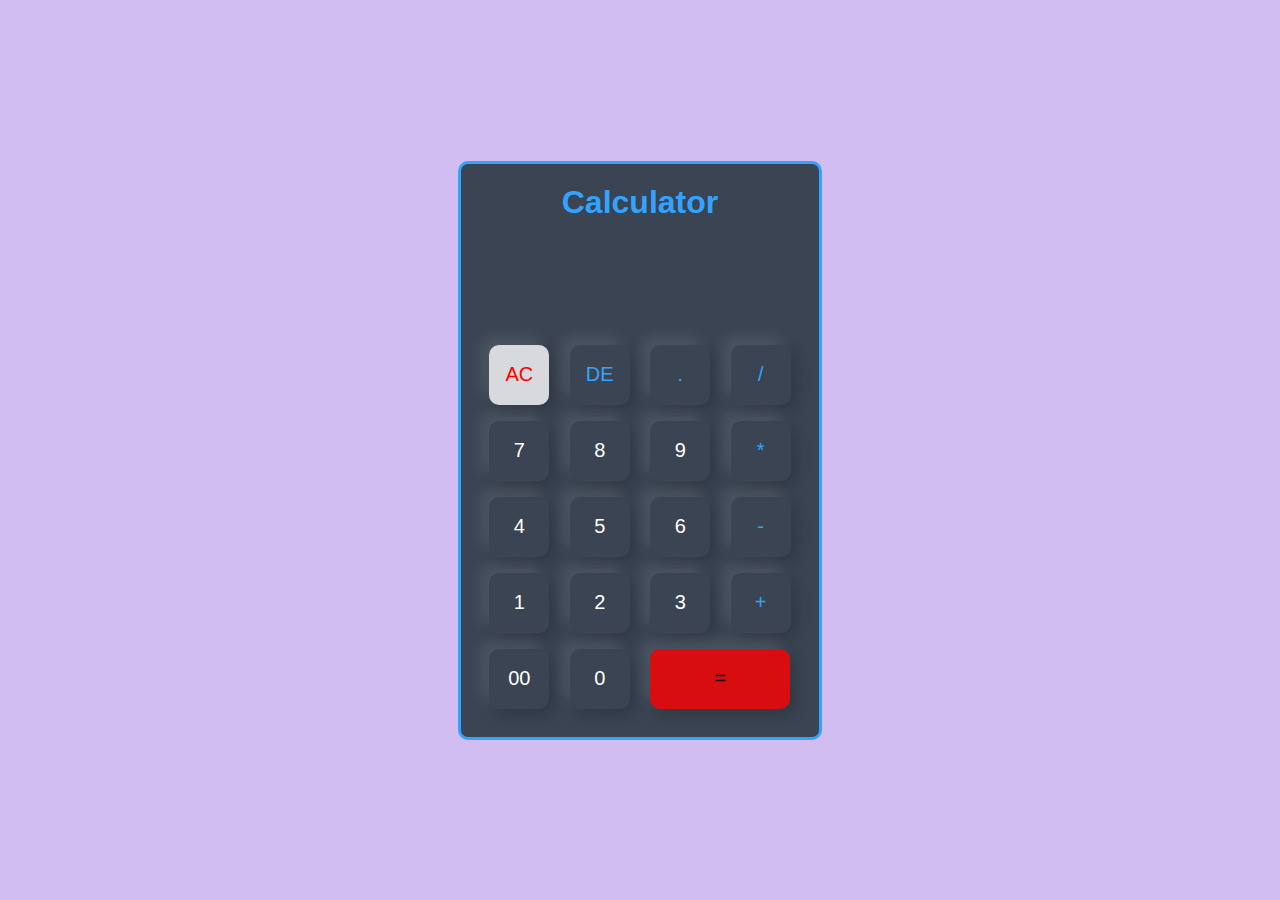
<file: Level-2,task-1,Calculator/index.html>
<!DOCTYPE html>
<html lang="en">
<head>
    <meta charset="UTF-8">
    <meta http-equiv="X-UA-Compatible" content="IE=edge">
    <meta name="viewport" content="width=device-width, initial-scale=1.0">
    <title>Calculator</title>
    <link rel="stylesheet" href="style.css">
</head>
<body> 
    <div class="container">
        <div class="calculator">
            <form>
                <h1>Calculator</h1>
                <div class="screen">
                    <input type="text" name="screen">
                </div>
                <div>
                    <input type="button" value="AC" onclick="screen.value = ''" class="operator AC">
                    <input type="button" value="DE" onclick="screen.value = screen.value.toString().slice(0,-1)" class="operator">
                    <input type="button" value="." onclick="screen.value += '.'" class="operator">
                    <input type="button" value="/" onclick="screen.value += '/'" class="operator">
                </div>
                <div>
                    <input type="button" value="7" onclick="screen.value += '7'">
                    <input type="button" value="8" onclick="screen.value += '8'">
                    <input type="button" value="9" onclick="screen.value += '9'">
                    <input type="button" value="*" onclick="screen.value += '*'" class="operator">
                </div>
                <div>
                    <input type="button" value="4" onclick="screen.value += '4'">
                    <input type="button" value="5" onclick="screen.value += '5'">
                    <input type="button" value="6" onclick="screen.value += '6'">
                    <input type="button" value="-" onclick="screen.value += '-'" class="operator">
                </div>
                <div>
                    <input type="button" value="1" onclick="screen.value += '1'">
                    <input type="button" value="2" onclick="screen.value += '2'">
                    <input type="button" value="3" onclick="screen.value += '3'">
                    <input type="button" value="+" onclick="screen.value += '+'" class="operator">
                </div>
                <div>
                    <input type="button" value="00" onclick="screen.value += '00'">
                    <input type="button" value="0" onclick="screen.value += '0'">
                    <input type="button" value="=" onclick="screen.value = eval(screen.value)" class="equal">
                </div>
            </form>
        </div>
    </div>
</body>
</html>
</file>
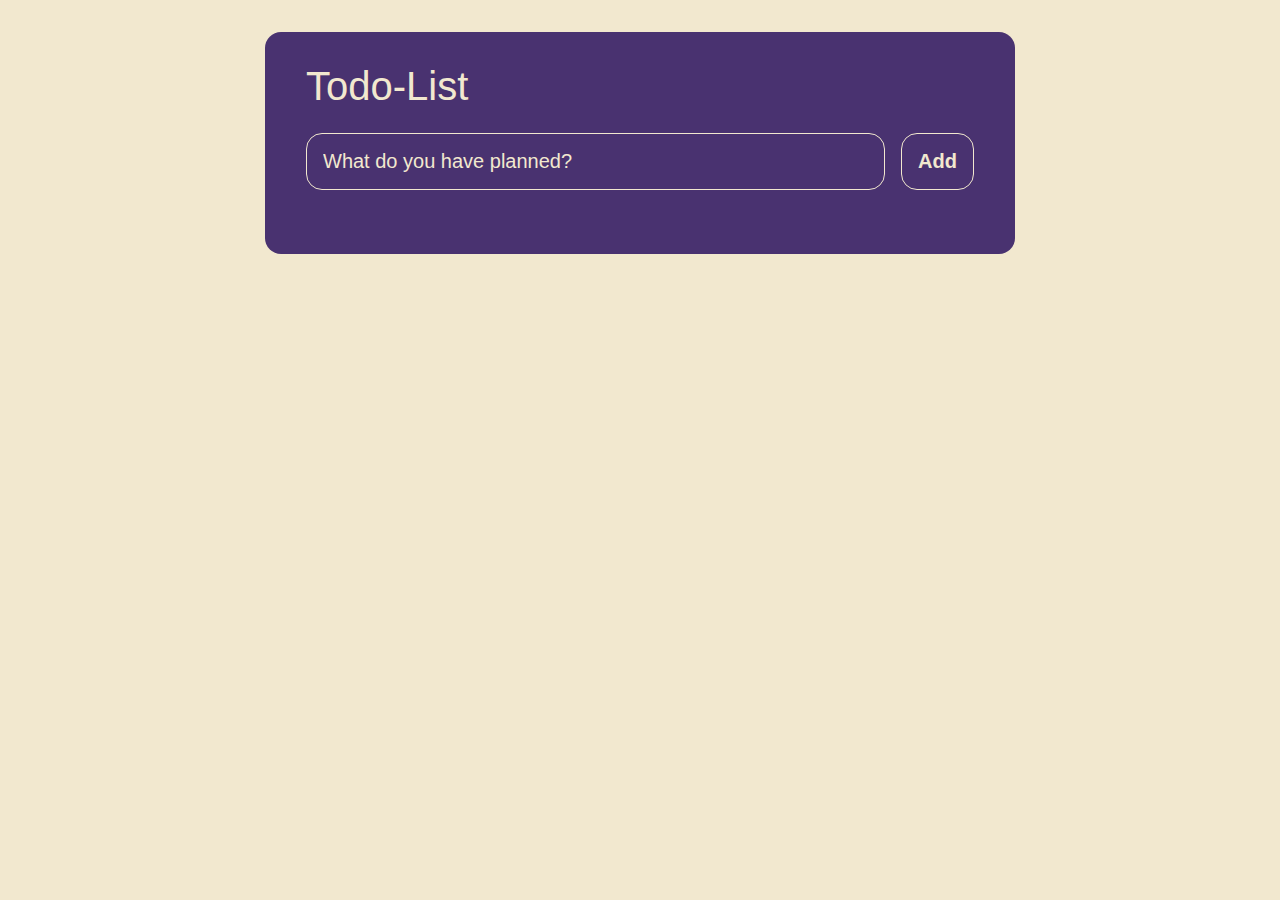
<file: Level-2,task-3,to-do list/index.html>
<!DOCTYPE html>
<html lang="en">

<head>
    <meta charset="UTF-8">
    <meta http-equiv="X-UA-Compatible" content="IE=edge">
    <meta name="viewport" content="width=device-width, initial-scale=1.0">
    <link rel="stylesheet" href="style.css">
    <title>Todo List</title>
</head>

<body> 
    <div class="container">
        <header>
            <h1>Todo-List</h1>
            <form action="" id="task-form">
                <input type="text" id="task-input" placeholder="What do you have planned?">
                <input type="submit" id="task-submit" value="Add">
            </form>
        </header>
        <main>
            <section class="task-list">
                <div id="tasks">
                </div>
            </section>
        </main>
    </div>
    <script src="main.js"></script>
</body>
</html>
</file>
<file: Level-2,task-1,Calculator/style.css>
*{
    margin: 0;
    padding: 0;
    font-family: 'poppins', sans-serif;
    box-sizing: border-box;
}
.container{
    width: 100%;
    height: 100vh;
    background: #d2bdf0;
    display: flex;
    align-items: center;
    justify-content: center;
}
.calculator{
    background: #3a4452;
    padding: 20px;
    border-radius: 10px;
    border: 3px solid #33a3ff;

}
.calculator form input{
    border: 0;
    outline: 0;
    width: 60px;
    height: 60px;
    border-radius: 10px;
    box-shadow: -8px -8px 15px rgba(255, 255, 255, 0.107),5px 5px 15px rgba(0, 0, 0, 0.2);
    background: transparent;
    font-size: 20px;
    color: #ffffff;
    cursor: pointer;
    margin: 8px;
}
form .screen{
    display: flex;
    justify-content: flex-end;
    margin: 20px 0;
}
form .screen input{
    text-align: right;
    flex:1;
    box-shadow: none;
    font-size: 40px;
}
form input.equal{
    width: 140px;
    background-color: rgba(255, 0, 0, 0.8);
    color: black;
}
form input.operator{
    color: #33a3ff;
}
form input.AC{
    background-color: rgba(255, 255, 255, 0.8);
    color: red;
}
form h1{
    text-align: center;
    color: #33a3ff;
}
</file>
<file: Level-2,task-3,to-do list/style.css>
:root{
    --lightgreen : #00c78a;
    --orange: #ff9c27;
    --bg:#493270;
    --primarytext: #f2e8cf;
    }
    *{
    box-sizing: border-box;
    margin: 0;
    font-family: 'Lucida Sans', 'Lucida Sans Regular', 'Lucida Grande', 'Lucida Sans Unicode',
    Geneva, Verdana, sans-serif;
    }
    body{
    display: flex;
    flex-direction: column;
    min-height: 100vh;
    background: #f2e8cf;
    }
    header{
    padding: 2rem 1rem;
    max-width: 700px;
    width: 100%;
    margin: 0 auto;
    }
    header h1{
    font-size: 2.5rem;
    font-weight: 400;
    color: var(--primarytext);
    margin-bottom: 1.5rem;
    }
    #task-form{
    display: flex;
    }
    input,button{
    appearance: none;
    border: none;
    outline: none;
    background: none;
    }
    #task-input{
    flex: 1 1 0%;
    background-color: var(--bg);
    padding: 1rem;
    border: 1px solid var(--primarytext);
    border-radius: 1rem;
    margin-right: 1rem;
    color: var(--primarytext);
    font-size: 1.25rem;
    }
    #task-input::placeholder{
    color: var(--primarytext);
    }
    #task-submit{
    color: var(--primarytext);
    font-size: 1.25rem;
    font-weight: 700;
    cursor: pointer;
    transition: 0.4s;
    border: 1px solid var(--primarytext);
    border-radius: 1rem;
    padding: 1rem;
    }
    #task-submit:hover{
    opacity: 0.8;
    }
    #task-submit:active{
    opacity: 0.6;
    }
    .container{
    background: var(--bg);
    flex: 0% 1 0%;
    max-width: 750px;
    width: 100%;
    margin: 2rem auto;
    border-radius: 1rem;
    }
    main{
    flex: 1 1 0%;
    max-width: 700px;
    width: 100%;
    margin: 0 auto;
    }
    .task-list{
    padding: 1rem;
    }
    #tasks .task{
    display: flex;
    justify-content: space-between;
    background-color: var(--bg);
    border: 1px solid var(--orange);
    padding: 1rem;
    border-radius: 1rem;
    margin-bottom: 1rem;
    margin-top: 1rem;
    }
    #tasks .task .content{
    flex: 1 1 0%;
    }
    #tasks .task .content .text{
    color: var(--primarytext);
    font-size: 1.13rem;
    width: 100%;
    display: block;
    transition: 0.4s;
    }
    #tasks .task .content .text:not(:read-only){
    color: var(--lightgreen);
    }
    #tasks .task .actions{
    display: flex;
    margin: 0 -0.5rem;
    }
    .task .actions button{
    cursor: pointer;
    font-size: 1rem;
    font-weight: 800;
    margin: 0 0.5rem;
    text-transform: uppercase;
    transition: 0.4s;
    }
    .task .actions button:hover{
    opacity: 0.8;
    }
    .task .actions button:active{
    opacity: 0.6;
    }
    .task .actions .Edit{
    color: var(--lightgreen);
    }
    .task .actions .Delete{
    color: crimson;
    }
    .task .actions .Completed{
    color: var(--orange)
    }
    .strike {
    text-decoration: line-through;
    }
</file>
